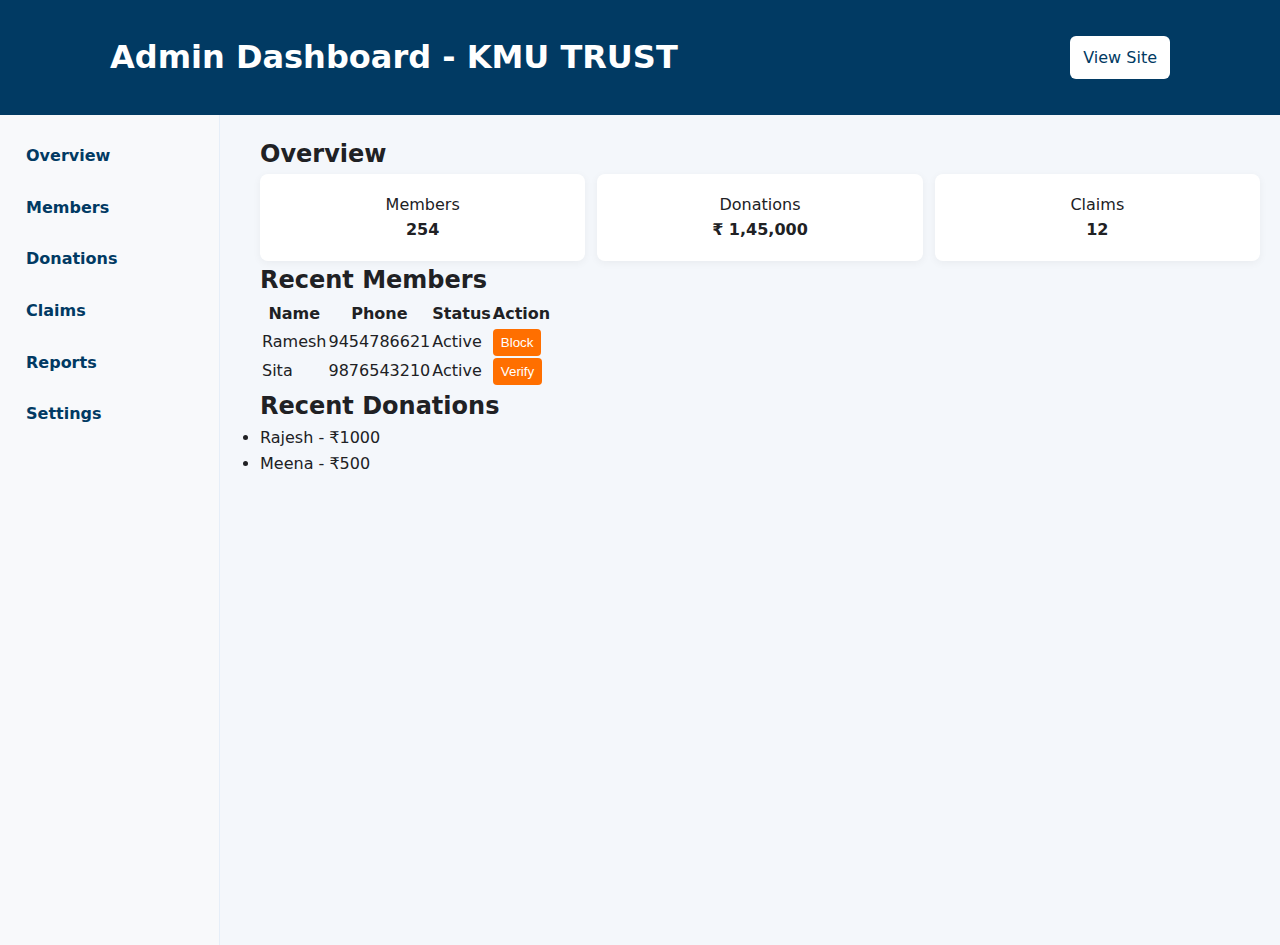
<file: dashboard.html>
<!DOCTYPE html>
<html lang="hi">
<head>
  <meta charset="utf-8" />
  <meta name="viewport" content="width=device-width, initial-scale=1" />
  <title>Admin Dashboard - KMU TRUST</title>
  <link rel="stylesheet" href="style.css" />
</head>
<body>
  <header class="dash-header">
    <div class="container header-inner">
      <h1>Admin Dashboard - KMU TRUST</h1>
      <a href="index.html" class="btn btn-light">View Site</a>
    </div>
  </header>

  <div class="dashboard">
    <aside class="sidebar">
      <ul>
        <li><a href="#overview">Overview</a></li>
        <li><a href="#members">Members</a></li>
        <li><a href="#donations">Donations</a></li>
        <li><a href="#claims">Claims</a></li>
        <li><a href="#reports">Reports</a></li>
        <li><a href="#settings">Settings</a></li>
      </ul>
    </aside>

    <main class="dash-main">
      <section id="overview" class="dash-section">
        <h2>Overview</h2>
        <div class="cards">
          <div class="card">Members<br><strong>254</strong></div>
          <div class="card">Donations<br><strong>₹ 1,45,000</strong></div>
          <div class="card">Claims<br><strong>12</strong></div>
        </div>
      </section>

      <section id="members" class="dash-section">
        <h2>Recent Members</h2>
        <table class="dash-table">
          <thead><tr><th>Name</th><th>Phone</th><th>Status</th><th>Action</th></tr></thead>
          <tbody>
            <tr><td>Ramesh</td><td>9454786621</td><td>Active</td><td><button class="btn-small">Block</button></td></tr>
            <tr><td>Sita</td><td>9876543210</td><td>Active</td><td><button class="btn-small">Verify</button></td></tr>
          </tbody>
        </table>
      </section>

      <section id="donations" class="dash-section">
        <h2>Recent Donations</h2>
        <ul>
          <li>Rajesh - ₹1000</li>
          <li>Meena - ₹500</li>
        </ul>
      </section>
    </main>
  </div>

  <script src="script.js"></script>
</body>
</html>
</file>
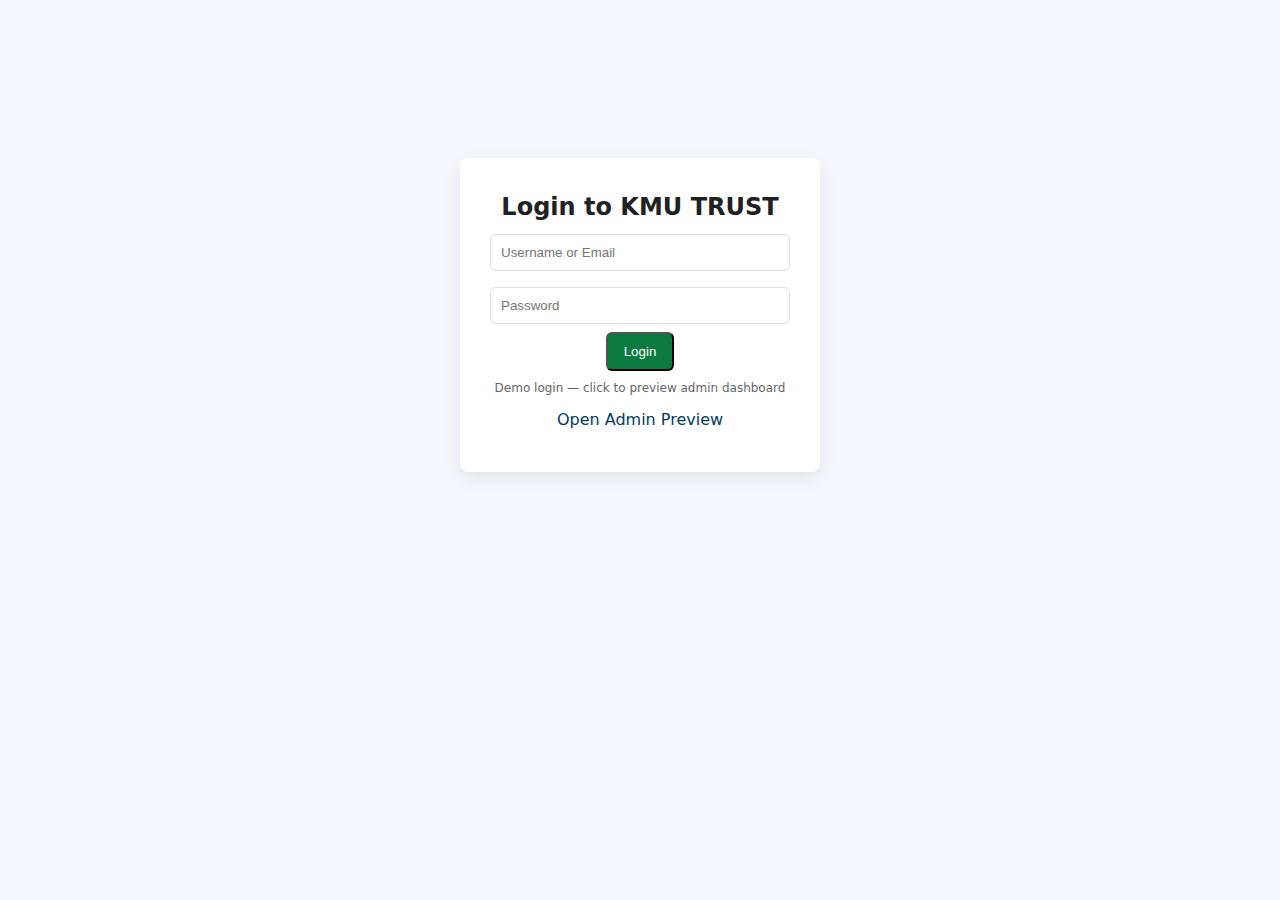
<file: login.html>
<!DOCTYPE html>
<html lang="hi">
<head>
  <meta charset="utf-8" />
  <meta name="viewport" content="width=device-width, initial-scale=1" />
  <title>Login - KMU TRUST</title>
  <link rel="stylesheet" href="style.css" />
</head>
<body>
  <div class="login-wrap">
    <div class="login-box">
      <h2>Login to KMU TRUST</h2>
      <form onsubmit="demoLogin(event)">
        <input type="text" id="uname" placeholder="Username or Email" required />
        <input type="password" id="pwd" placeholder="Password" required />
        <button class="btn" type="submit">Login</button>
      </form>
      <p class="small">Demo login — click to preview admin dashboard</p>
      <a href="dashboard.html" class="btn btn-light">Open Admin Preview</a>
    </div>
  </div>
  <script src="script.js"></script>
</body>
</html>
</file>
<file: style.css>
/* BASIC RESET */
*{box-sizing:border-box;margin:0;padding:0}
body{font-family:Inter, system-ui, -apple-system, "Segoe UI", Roboto, "Helvetica Neue", Arial; background:#f4f7fb;color:#202124;line-height:1.6}

/* CONTAINER */
.container{max-width:1100px;margin:0 auto;padding:20px}

/* HEADER */
.site-header{background:#013A63;color:#fff;padding:14px 0}
.header-inner{display:flex;align-items:center;justify-content:space-between}
.brand{display:flex;align-items:center;gap:12px}
.logo{width:110px;border-radius:6px}
.site-header h1{font-size:20px;margin:0}
.site-header small{display:block;font-size:12px;color:#d0e7ff}

/* NAV */
.main-nav a{color:#fff;margin:0 10px;text-decoration:none;font-weight:600}
.btn{background:#0b7a3f;color:#fff;padding:10px 16px;border-radius:6px;text-decoration:none;display:inline-block}
.btn-light{background:#fff;color:#013A63;padding:8px 12px;border-radius:6px;border:1px solid rgba(255,255,255,0.2)}
.btn-outline{background:transparent;border:1px solid #fff;padding:8px 10px;border-radius:6px;color:#fff;text-decoration:none}

/* HERO */
.hero{background:linear-gradient(90deg,#e6f2ff,#fff);padding:50px 0;text-align:center}
.hero h2{font-size:30px;color:#013A63;margin-bottom:8px}
.hero p{color:#333;margin-bottom:16px}
.hero-actions a{margin:0 8px}

/* SECTIONS */
.section{padding:30px 0;background:#fff;margin-top:20px;border-radius:8px;box-shadow:0 2px 8px rgba(3,15,30,0.03)}
.two-col{display:flex;gap:20px;justify-content:space-between}
.two-col > div{flex:1}

/* GALLERY */
.gallery{display:flex;gap:10px;flex-wrap:wrap;justify-content:center}
.gallery img{width:320px;height:200px;object-fit:cover;border-radius:8px}

/* CONTACT FORM */
.contact-form{max-width:600px;margin:12px auto;display:flex;flex-direction:column;gap:10px}
.contact-form input,.contact-form textarea{padding:10px;border-radius:6px;border:1px solid #ddd}

/* FOOTER */
.site-footer{background:#0c1b2b;color:#cfe6ff;padding:20px;margin-top:30px}
.site-footer p{margin-bottom:8px}
.socials a{color:#fff;text-decoration:none;margin:0 6px}

/* LOGIN */
.login-wrap{display:flex;align-items:center;justify-content:center;height:70vh}
.login-box{background:#fff;padding:30px;border-radius:8px;box-shadow:0 6px 18px rgba(3,15,30,0.08);width:360px;text-align:center}
.login-box input{width:100%;padding:10px;margin:8px 0;border:1px solid #ddd;border-radius:6px}
.login-box .small{font-size:12px;color:#666;margin-top:8px}
.btn-small{background:#ff6f00;color:#fff;padding:6px 8px;border:none;border-radius:4px}

/* DASHBOARD */
.dash-header{background:#013A63;color:#fff;padding:12px}
.dashboard{display:flex;gap:20px}
.sidebar{width:220px;background:#f8f9fb;padding:18px;border-right:1px solid #e6eef8;height:calc(100vh - 70px);position:sticky;top:70px}
.sidebar ul{list-style:none}
.sidebar a{display:block;padding:10px 8px;border-radius:6px;color:#013A63;text-decoration:none;margin-bottom:6px;font-weight:600}
.sidebar a:hover{background:#013A63;color:#fff}
.dash-main{flex:1;padding:20px}
.cards{display:flex;gap:12px}
.card{flex:1;background:#fff;padding:18px;border-radius:8px;box-shadow:0 2px 8px rgba(0,0,0,0.05);text-align:center}

/* PROFILE CARD */
.profile-card{max-width:320px;margin:16px auto;padding:18px;background:#fff;border-radius:8px;text-align:center;box-shadow:0 4px 14px rgba(0,0,0,0.06)}
.profile-card img{border-radius:50%}

/* RESPONSIVE */
@media(max-width:800px){
  .two-col{flex-direction:column}
  .gallery img{width:100%}
  .header-inner{flex-direction:column;gap:10px}
  .dashboard{flex-direction:column}
  .sidebar{width:100%;position:relative;height:auto}
  .dash-main{margin-left:0}
}
</file>
